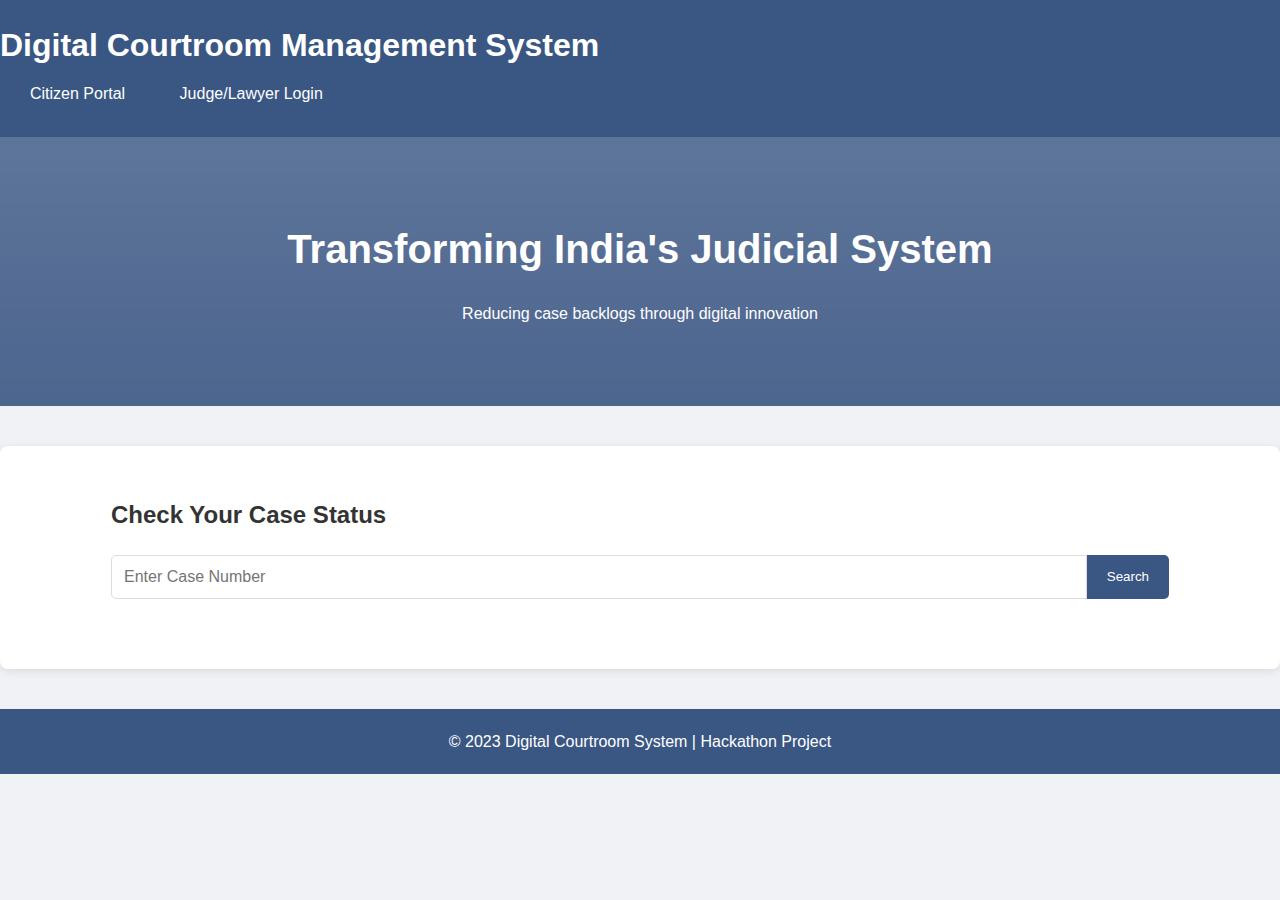
<file: index.html>
<!DOCTYPE html>
<html lang="en">
<head>
  <meta charset="UTF-8">
  <meta name="viewport" content="width=device-width, initial-scale=1.0">
  <title>Digital Courtroom System</title>
  <link rel="stylesheet" href="style.css">
</head>
<body>
  <header>
    <h1>Digital Courtroom Management System</h1>
    <nav>
      <a href="#citizen-portal" class="btn">Citizen Portal</a>
      <a href="judge.html" class="btn">Judge/Lawyer Login</a>
    </nav>
  </header>

  <main>
    <section id="hero">
      <div class="container">
        <h2>Transforming India's Judicial System</h2>
        <p>Reducing case backlogs through digital innovation</p>
      </div>
    </section>

    <section id="citizen-portal" class="portal-section">
      <div class="container">
        <h2>Check Your Case Status</h2>
        <div class="search-box">
          <input type="text" id="case-number" placeholder="Enter Case Number">
          <button id="search-btn" class="btn">Search</button>
        </div>
        <div id="case-result" class="hidden">
          <h3>Case Details</h3>
          <div class="case-details">
            <p><strong>Status:</strong> <span id="case-status"></span></p>
            <p><strong>Next Hearing:</strong> <span id="next-hearing"></span></p>
            <p><strong>Last Updated:</strong> <span id="last-updated"></span></p>
          </div>
          <div class="sms-optin">
            <label>
              <input type="checkbox" id="sms-checkbox"> Get SMS updates for this case
            </label>
            <input type="tel" id="phone-number" placeholder="Mobile Number" class="hidden">
            <button id="subscribe-btn" class="btn hidden">Subscribe</button>
          </div>
        </div>
      </div>
    </section>
  </main>

  <footer>
    <p>© 2023 Digital Courtroom System | Hackathon Project</p>
  </footer>

  <script src="script.js"></script>
</body>
</html>
</file>
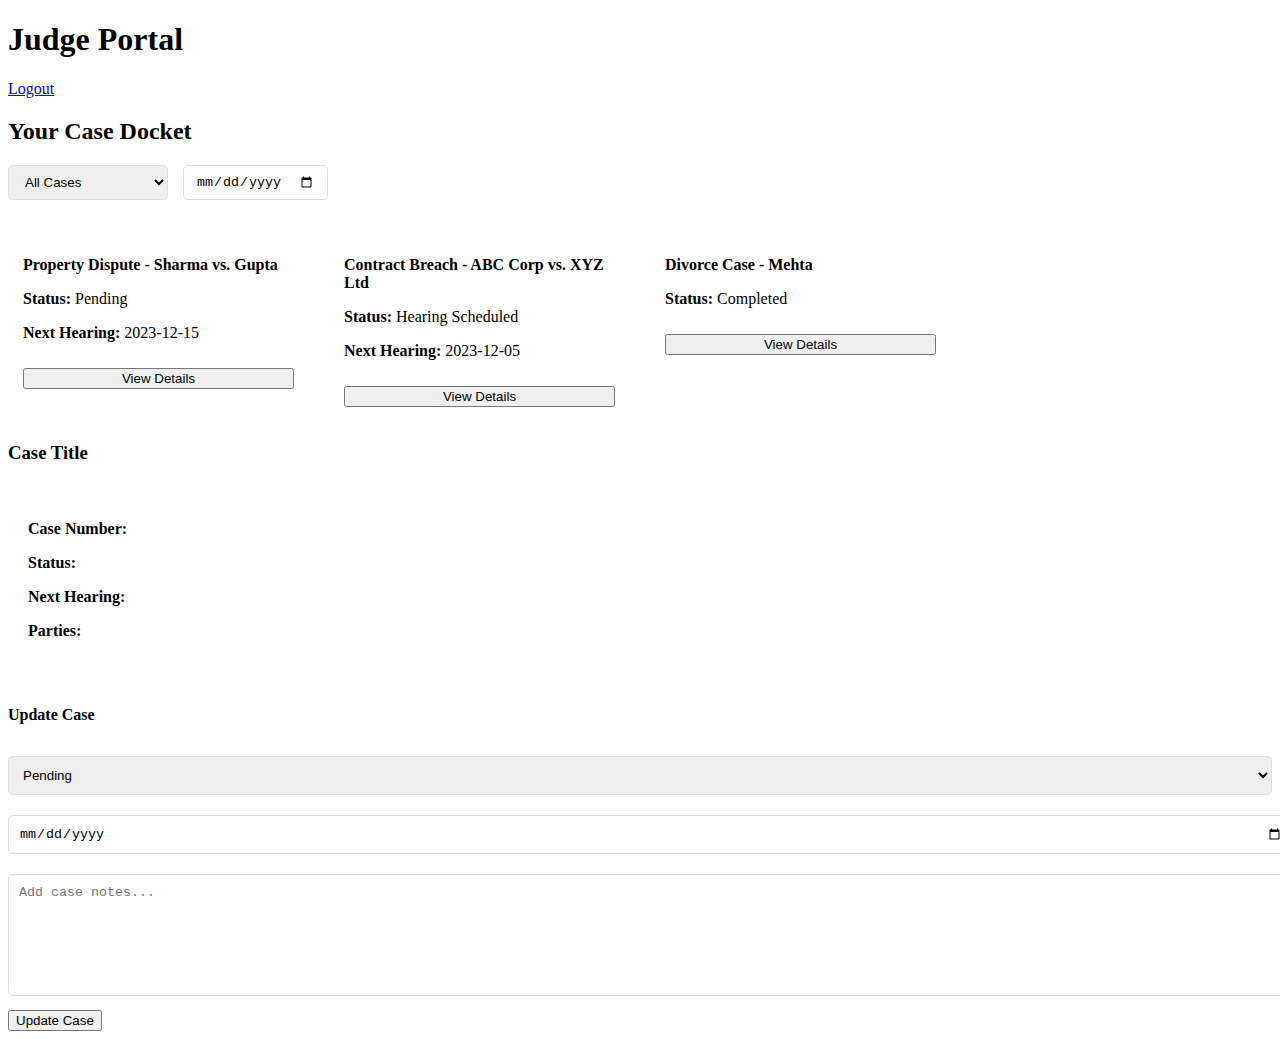
<file: judge.html>
<!DOCTYPE html>
<html lang="en">
<head>
  <meta charset="UTF-8">
  <meta name="viewport" content="width=device-width, initial-scale=1.0">
  <title>Judge Portal | Digital Courtroom System</title>
  <link rel="stylesheet" href="judge.css">
</head>
<body>
  <header>
    <h1>Judge Portal</h1>
    <nav>
      <a href="#" class="btn" id="logout-btn">Logout</a>
    </nav>
  </header>

  <main>
    <section class="container">
      <h2>Your Case Docket</h2>
      
      <div class="filter-controls">
        <select id="status-filter">
          <option value="all">All Cases</option>
          <option value="pending">Pending</option>
          <option value="hearing">Hearing Scheduled</option>
          <option value="completed">Completed</option>
        </select>
        <input type="date" id="date-filter">
      </div>
      
      <div class="case-list">
        <!-- Cases will be populated by JavaScript -->
      </div>
      
      <div class="case-details-view hidden">
        <h3 id="detail-case-title">Case Title</h3>
        <div class="detail-section">
          <p><strong>Case Number:</strong> <span id="detail-case-number"></span></p>
          <p><strong>Status:</strong> <span id="detail-status"></span></p>
          <p><strong>Next Hearing:</strong> <span id="detail-next-hearing"></span></p>
          <p><strong>Parties:</strong> <span id="detail-parties"></span></p>
        </div>
        
        <div class="action-section">
          <h4>Update Case</h4>
          <select id="update-status">
            <option value="pending">Pending</option>
            <option value="hearing">Hearing Scheduled</option>
            <option value="adjourned">Adjourned</option>
            <option value="completed">Completed</option>
          </select>
          <input type="date" id="hearing-date">
          <textarea id="case-notes" placeholder="Add case notes..."></textarea>
          <button class="btn" id="update-case-btn">Update Case</button>
        </div>
      </div>
    </section>
  </main>

  <script src="script.js"></script>
  <script src="judge.js"></script>
</body>
</html>
</file>
<file: style.css>
/* Base Styles */
:root {
  --primary: #3a5683;
  --secondary: #f0f2f5;
  --accent: #4a6fa5;
  --text: #333;
  --light: #fff;
  --shadow: 0 2px 10px rgba(0,0,0,0.1);
}

* {
  margin: 0;
  padding: 0;
  box-sizing: border-box;
  font-family: 'Segoe UI', Tahoma, Geneva, Verdana, sans-serif;
}

body {
  line-height: 1.6;
  color: var(--text);
  background-color: var(--secondary);
}

.container {
  width: 90%;
  max-width: 1200px;
  margin: 0 auto;
  padding: 20px;
}

.btn {
  display: inline-block;
  background: var(--primary);
  color: var(--light);
  padding: 10px 20px;
  border: none;
  border-radius: 5px;
  cursor: pointer;
  text-decoration: none;
  transition: background 0.3s;
}

.btn:hover {
  background: var(--accent);
}

/* Header Styles */
header {
  background: var(--primary);
  color: var(--light);
  padding: 20px 0;
  box-shadow: var(--shadow);
}

header .container {
  display: flex;
  justify-content: space-between;
  align-items: center;
}

nav .btn {
  margin-left: 10px;
}

/* Hero Section */
#hero {
  background: linear-gradient(rgba(58, 86, 131, 0.8), rgba(58, 86, 131, 0.9)), 
              url('https://via.placeholder.com/1200x400') center/cover;
  color: var(--light);
  text-align: center;
  padding: 60px 0;
}

#hero h2 {
  font-size: 2.5rem;
  margin-bottom: 20px;
}

/* Citizen Portal */
.portal-section {
  background: var(--light);
  margin: 40px auto;
  padding: 30px;
  border-radius: 8px;
  box-shadow: var(--shadow);
}

.search-box {
  display: flex;
  margin: 20px 0;
}

.search-box input {
  flex: 1;
  padding: 12px;
  border: 1px solid #ddd;
  border-radius: 5px 0 0 5px;
  font-size: 16px;
}

.search-box button {
  border-radius: 0 5px 5px 0;
}

.hidden {
  display: none;
}

.case-details {
  background: var(--secondary);
  padding: 20px;
  border-radius: 5px;
  margin: 20px 0;
}

.case-details p {
  margin: 10px 0;
}

.sms-optin {
  margin-top: 20px;
}

.sms-optin input[type="tel"] {
  display: block;
  width: 100%;
  padding: 10px;
  margin: 10px 0;
  border: 1px solid #ddd;
  border-radius: 5px;
}

/* Footer */
footer {
  text-align: center;
  padding: 20px;
  background: var(--primary);
  color: var(--light);
}

/* Responsive */
@media (max-width: 768px) {
  header .container {
    flex-direction: column;
    text-align: center;
  }
  
  nav {
    margin-top: 15px;
  }
  
  .search-box {
    flex-direction: column;
  }
  
  .search-box input {
    border-radius: 5px;
    margin-bottom: 10px;
  }
  
  .search-box button {
    border-radius: 5px;
  }
}
</file>
<file: judge.css>
/* Judge Portal Specific Styles */
.filter-controls {
  display: flex;
  gap: 15px;
  margin: 20px 0;
}

.filter-controls select, 
.filter-controls input {
  padding: 8px 12px;
  border: 1px solid #ddd;
  border-radius: 5px;
}

.case-list {
  display: grid;
  grid-template-columns: repeat(auto-fill, minmax(300px, 1fr));
  gap: 20px;
  margin: 20px 0;
}

.case-item {
  background: var(--light);
  padding: 15px;
  border-radius: 5px;
  box-shadow: var(--shadow);
}

.case-item h4 {
  margin-bottom: 10px;
  color: var(--primary);
}

.view-details-btn {
  margin-top: 10px;
  width: 100%;
}

.detail-section {
  background: var(--secondary);
  padding: 20px;
  border-radius: 5px;
  margin: 20px 0;
}

.action-section {
  margin-top: 30px;
}

.action-section select,
.action-section input,
.action-section textarea {
  width: 100%;
  padding: 10px;
  margin: 10px 0;
  border: 1px solid #ddd;
  border-radius: 5px;
}

.action-section textarea {
  min-height: 100px;
}
</file>
